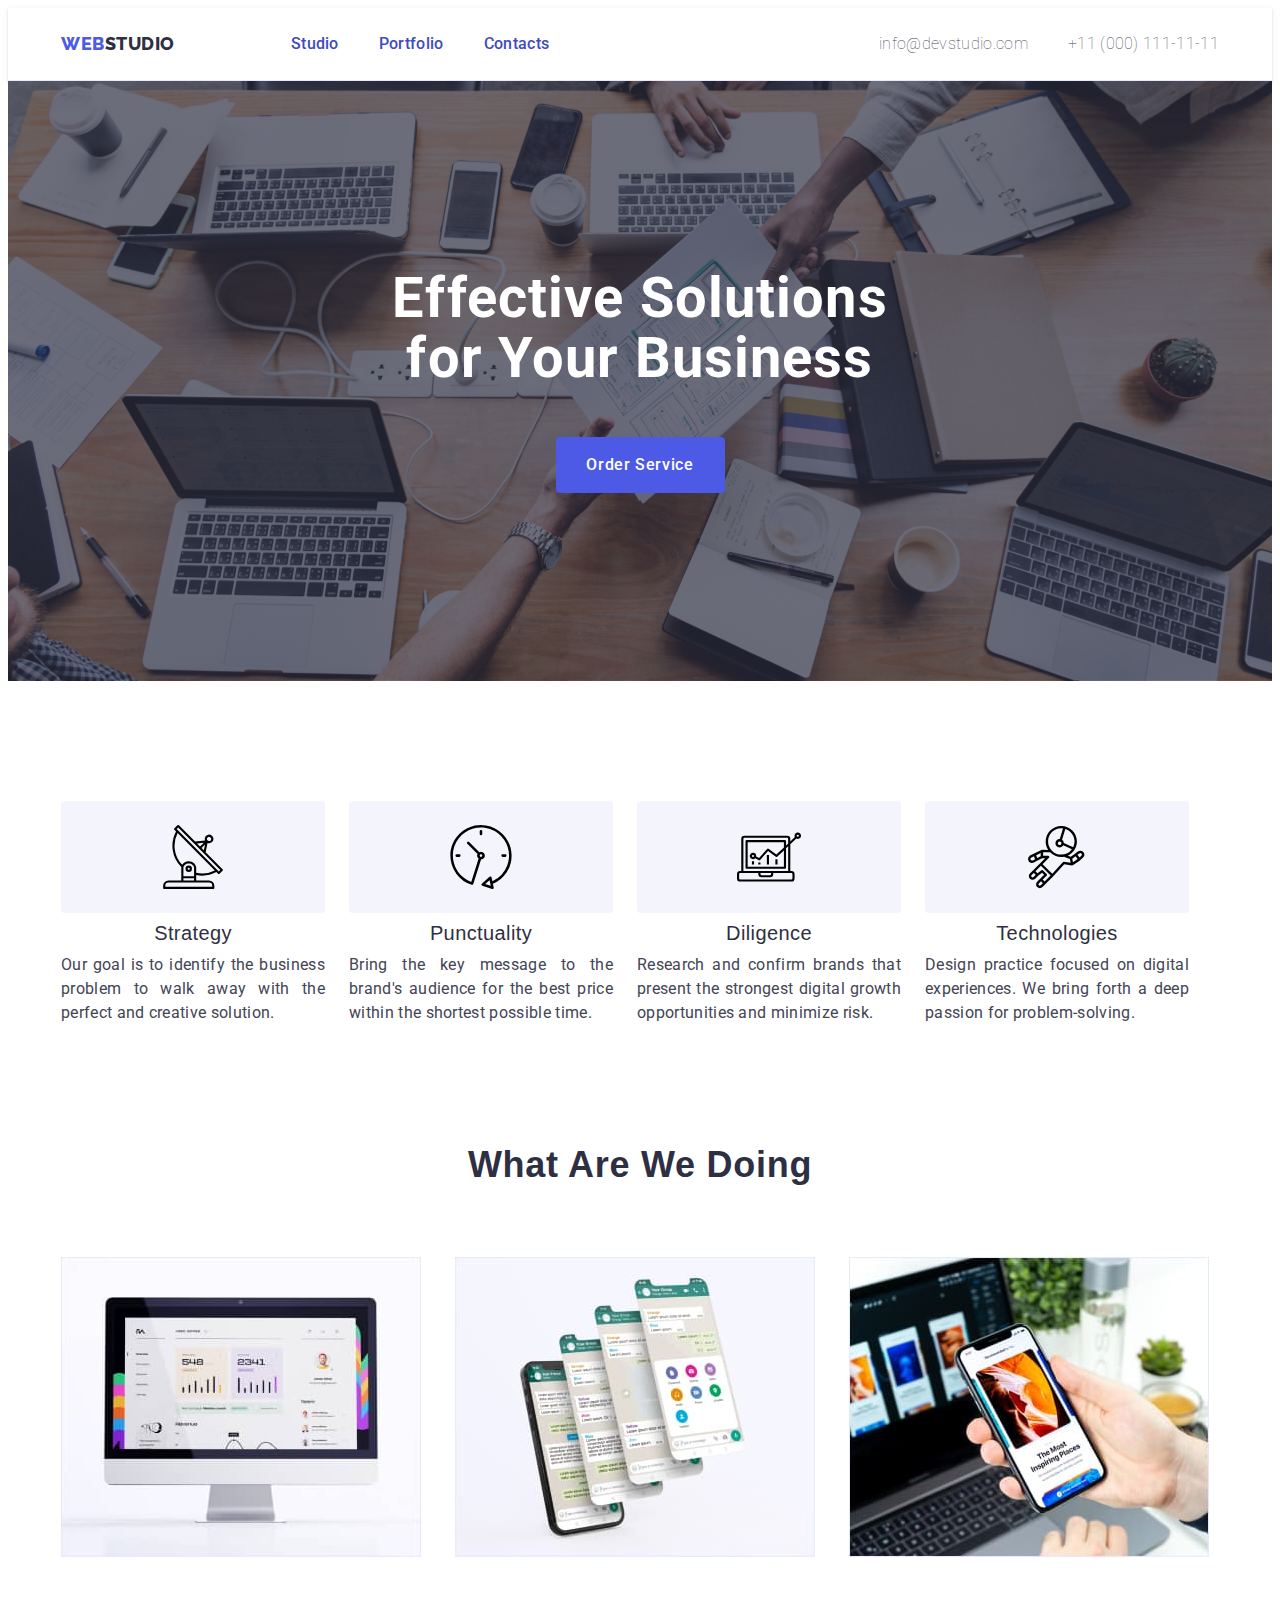
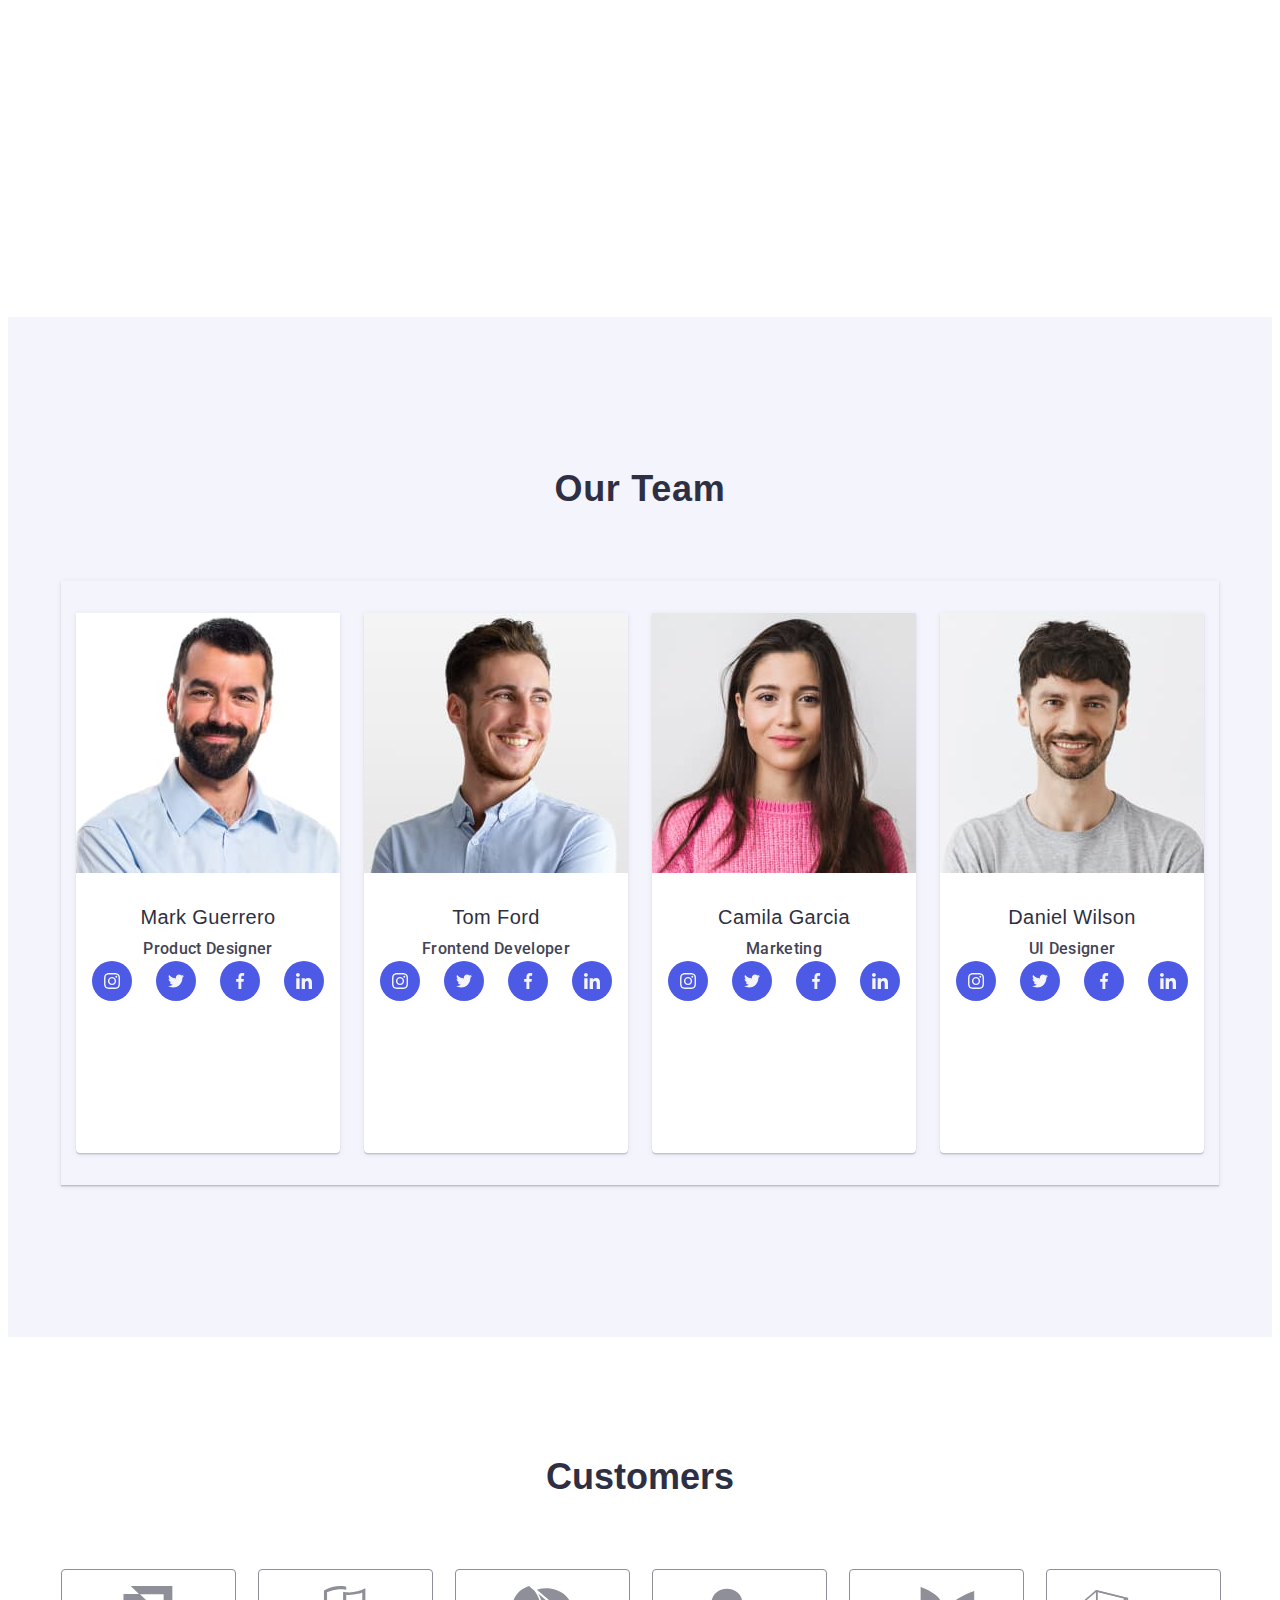
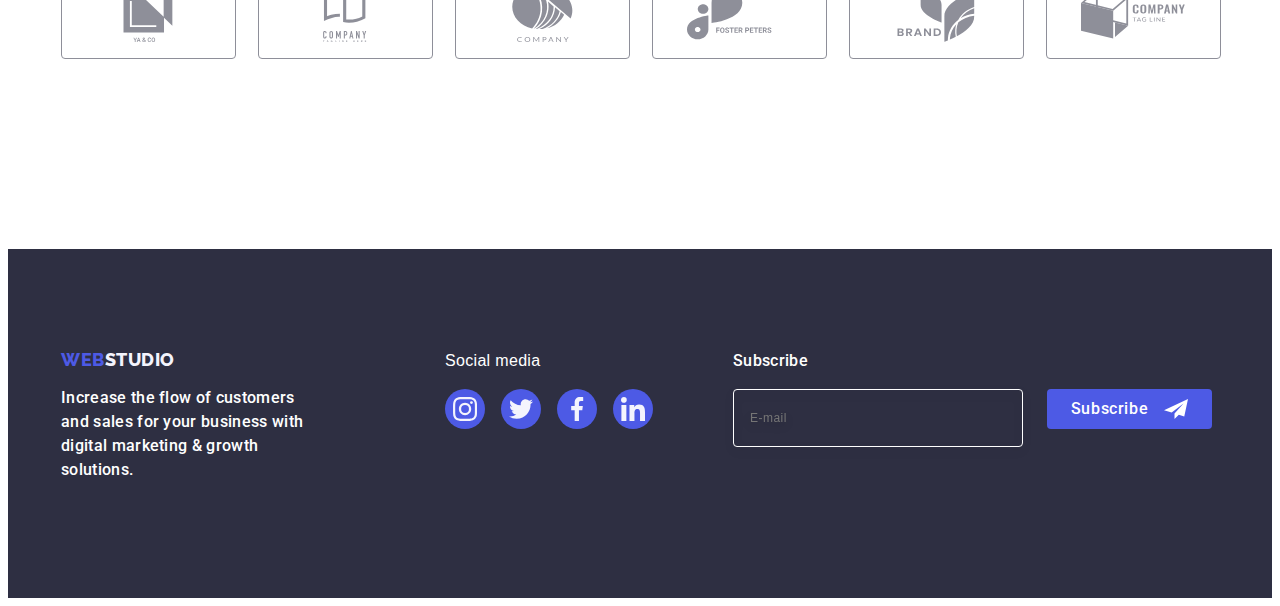
<file: index.html>
<!DOCTYPE html>
<html lang="en">
  <head>
    <meta charset="UTF-8" />
    <meta name="viewport" content="width=device-width, initial-scale=1.0" />
    <meta http-equiv="X-UA-Compatible" content="IE=edge" />
    <meta name="viewport" content="width=device-width, initial-scale=1.0" />
    <title>Web Studio</title>
    <link
      rel="stylesheet"
      href="https://cdnjs.cloudflare.com/ajax/libs/modern-normalize/2.0.0/modern-normalize.min.css"
      integrity="sha512-4xo8blKMVCiXpTaLzQSLSw3KFOVPWhm/TRtuPVc4WG6kUgjH6J03IBuG7JZPkcWMxJ5huwaBpOpnwYElP/m6wg=="
      crossorigin="anonymous"
      referrerpolicy="no-referrer"
    />
    <link rel="stylesheet" href="./css/style.css" />
    <link rel="preconnect" href="https://fonts.googleapis.com" />
    <link rel="preconnect" href="https://fonts.gstatic.com" crossorigin />
    <link rel="preconnect" href="https://fonts.googleapis.com" />
    <link rel="preconnect" href="https://fonts.gstatic.com" crossorigin />
    <link
      href="https://fonts.googleapis.com/css2?family=Raleway:wght@100;800&family=Roboto:wght@100;400;500;700;900&display=swap"
      rel="stylesheet"
    />
  </head>
  <body>
    <!-- ==================HEADER============= -->
    <header class="header">
      <div class="container header-container">
        <nav class="header-nav">
          <a class="header-logo link" href="./index.html"
            >Web<span class="header-black">Studio</span></a
          >
          <ul class="header-menu list">
            <li class="header-menu-item">
              <a class="header-menu-link link" href="./index.html">Studio</a>
            </li>
            <li class="header-menu-item">
              <a class="header-menu-link link" href="./portfolio.html"
                >Portfolio</a
              >
            </li>
            <li class="header-menu-item">
              <a class="header-menu-link link" href="">Contacts</a>
            </li>
          </ul>
        </nav>
        <address class="header-address">
          <ul class="header-ad list">
            <li class="header-ad-item">
              <a class="header-ad-link link" href="mailto:info@devstudio.com"
                >info@devstudio.com</a
              >
            </li>
            <li class="header-ad-item header-ad">
              <a class="header-ad-link link" href="tel:+110001111111"
                >+11 (000) 111-11-11</a
              >
            </li>
          </ul>
        </address>
      </div>
    </header>

    <!-- =============================MAIN======================== -->

    <main>
      <section class="hero hero-size">
        <div class="container">
          <h1 class="hero-name">Effective Solutions for Your Business</h1>
          <button class="hero-btn" type="button" data-modal-open>
            Order Service
          </button>
          <div class="backdrop is-hidden"></div>
        </div>
      </section>

      <section class="section-style">
        <div class="container">
          <h2 class="visually-hidden">its cool</h2>

          <ul class="list text-section">
            <li class="section-text-container">
              <div class="div-uhicon">
                <svg class="uhicons" width="64" height="64">
                  <use href="./images/uhicons.svg#group"></use>
                </svg>
              </div>
              <h3 class="section-h">Strategy</h3>
              <p class="section-p">
                Our goal is to identify the business problem to walk away with
                the perfect and creative solution.
              </p>
            </li>
            <li class="section-text-container">
              <div class="div-uhicon">
                <svg class="uhicons" width="64" height="64">
                  <use href="./images/uhicons.svg#clock"></use>
                </svg>
              </div>
              <h3 class="section-h">Punctuality</h3>
              <p class="section-p">
                Bring the key message to the brand's audience for the best price
                within the shortest possible time.
              </p>
            </li>
            <li class="section-text-container">
              <div class="div-uhicon">
                <svg class="uhicons" width="64" height="64">
                  <use href="./images/uhicons.svg#diagram"></use>
                </svg>
              </div>
              <h3 class="section-h">Diligence</h3>
              <p class="section-p">
                Research and confirm brands that present the strongest digital
                growth opportunities and minimize risk.
              </p>
            </li>
            <li class="section-text-container">
              <div class="div-uhicon">
                <svg class="uhicons" width="64" height="64">
                  <use href="./images/uhicons.svg#kosmo"></use>
                </svg>
              </div>
              <h3 class="section-h">Technologies</h3>
              <p class="section-p">
                Design practice focused on digital experiences. We bring forth a
                deep passion for problem-solving.
              </p>
            </li>
          </ul>
        </div>
      </section>

      <section class="what-are">
        <div class="container">
          <h2 class="section-what">What are we doing</h2>
          <ul class="list image-what">
            <li class="image-what">
              <img src="./images/onet.jpg" alt="monitor" width="360" />
            </li>
            <li class="image-what">
              <img src="./images/twot.jpg" alt="messenges" width="360" />
            </li>
            <li class="image-what">
              <img src="./images/threet.jpg" alt="laptop" width="360" />
            </li>
          </ul>
        </div>
      </section>

      <section class="section-our-back">
        <div class="container div-our">
          <h2 class="section-our">Our Team</h2>
          <ul class="list container-our">
            <li class="list section-our-li">
              <img src="./images/one.jpg" alt="Mark Guerrero" width="264" />
              <div class="name-our">
                <h3 class="section-h">Mark Guerrero</h3>
                <p class="section-p-our">Product Designer</p>
                <ul class="icons link list">
                  <li class="li-icon">
                    <a
                      class="a-icon"
                      href="https://www.instagram.com"
                      target="_blank"
                      ><svg class="svg-icon" width="16" height="16">
                        <use href="./images/icon.svg#instagram"></use>
                      </svg>
                    </a>
                  </li>
                  <li class="li-icon">
                    <a
                      class="a-icon"
                      href="https://www.twitter.com"
                      target="_blank"
                      ><svg class="svg-icon" width="16" height="16">
                        <use href="./images/icon.svg#twitter"></use>
                      </svg>
                    </a>
                  </li>
                  <li class="li-icon">
                    <a
                      class="a-icon"
                      href="https://www.facebook.com"
                      target="_blank"
                      ><svg class="svg-icon" width="16" height="16">
                        <use href="./images/icon.svg#facebook"></use>
                      </svg>
                    </a>
                  </li>
                  <li class="li-icon">
                    <a
                      class="a-icon"
                      href="https://www.linkedin.com"
                      target="_blank"
                      ><svg class="svg-icon" width="16" height="16">
                        <use href="./images/icon.svg#linkedin"></use>
                      </svg>
                    </a>
                  </li>
                </ul>
              </div>
            </li>
            <li class="list section-our-li">
              <img src="./images/two.jpg" alt="Tom Ford" width="264" />
              <div class="name-our">
                <h3 class="section-h">Tom Ford</h3>
                <p class="section-p-our">Frontend Developer</p>
                <ul class="icons link list">
                  <li class="li-icon">
                    <a
                      class="a-icon"
                      href="https://www.instagram.com"
                      target="_blank"
                      ><svg class="svg-icon" width="16" height="16">
                        <use href="./images/icon.svg#instagram"></use>
                      </svg>
                    </a>
                  </li>
                  <li class="li-icon">
                    <a
                      class="a-icon"
                      href="https://www.twitter.com"
                      target="_blank"
                      ><svg class="svg-icon" width="16" height="16">
                        <use href="./images/icon.svg#twitter"></use>
                      </svg>
                    </a>
                  </li>
                  <li class="li-icon">
                    <a
                      class="a-icon"
                      href="https://www.facebook.com"
                      target="_blank"
                      ><svg class="svg-icon" width="16" height="16">
                        <use href="./images/icon.svg#facebook"></use>
                      </svg>
                    </a>
                  </li>
                  <li class="li-icon">
                    <a
                      class="a-icon"
                      href="https://www.linkedin.com"
                      target="_blank"
                      ><svg class="svg-icon" width="16" height="16">
                        <use href="./images/icon.svg#linkedin"></use>
                      </svg>
                    </a>
                  </li>
                </ul>
              </div>
            </li>
            <li class="list section-our-li">
              <img src="./images/three.jpg" alt="Camila Garcia" width="264" />
              <div class="name-our">
                <h3 class="section-h">Camila Garcia</h3>
                <p class="section-p-our">Marketing</p>
                <ul class="icons link list">
                  <li class="li-icon">
                    <a
                      class="a-icon"
                      href="https://www.instagram.com"
                      target="_blank"
                      ><svg class="svg-icon" width="16" height="16">
                        <use href="./images/icon.svg#instagram"></use>
                      </svg>
                    </a>
                  </li>
                  <li class="li-icon">
                    <a
                      class="a-icon"
                      href="https://www.twitter.com"
                      target="_blank"
                      ><svg class="svg-icon" width="16" height="16">
                        <use href="./images/icon.svg#twitter"></use>
                      </svg>
                    </a>
                  </li>
                  <li class="li-icon">
                    <a
                      class="a-icon"
                      href="https://www.facebook.com"
                      target="_blank"
                      ><svg class="svg-icon" width="16" height="16">
                        <use href="./images/icon.svg#facebook"></use>
                      </svg>
                    </a>
                  </li>
                  <li class="li-icon">
                    <a
                      class="a-icon"
                      href="https://www.linkedin.com"
                      target="_blank"
                      ><svg class="svg-icon" width="16" height="16">
                        <use href="./images/icon.svg#linkedin"></use>
                      </svg>
                    </a>
                  </li>
                </ul>
              </div>
            </li>
            <li class="list section-our-li">
              <img src="./images/four.jpg" alt="Daniel Wilson" width="264" />
              <div class="name-our">
                <h3 class="section-h">Daniel Wilson</h3>
                <p class="section-p-our">UI Designer</p>
                <ul class="icons link list">
                  <li class="li-icon">
                    <a
                      class="a-icon"
                      href="https://www.instagram.com"
                      target="_blank"
                      ><svg class="svg-icon" width="16" height="16">
                        <use href="./images/icon.svg#instagram"></use>
                      </svg>
                    </a>
                  </li>
                  <li class="li-icon">
                    <a
                      class="a-icon"
                      href="https://www.twitter.com"
                      target="_blank"
                      ><svg class="svg-icon" width="16" height="16">
                        <use href="./images/icon.svg#twitter"></use>
                      </svg>
                    </a>
                  </li>
                  <li class="li-icon">
                    <a
                      class="a-icon"
                      href="https://www.facebook.com"
                      target="_blank"
                      ><svg class="svg-icon" width="16" height="16">
                        <use href="./images/icon.svg#facebook"></use>
                      </svg>
                    </a>
                  </li>
                  <li class="li-icon">
                    <a
                      class="a-icon"
                      href="https://www.linkedin.com"
                      target="_blank"
                      ><svg class="svg-icon" width="16" height="16">
                        <use href="./images/icon.svg#linkedin"></use>
                      </svg>
                    </a>
                  </li>
                </ul>
              </div>
            </li>
          </ul>
        </div>
      </section>

      <section class="section-customers">
        <div class="container">
          <h2 class="h-customers">Customers</h2>
          <ul class="ul-customers list link">
            <li class="li-customers">
              <a class="a-customers" href="" target="_blank"
                ><svg class="svg-customers" width="104" height="56">
                  <use href="./images/cus-icons.svg#object-one"></use></svg
              ></a>
            </li>
            <li class="li-customers">
              <a class="a-customers" href="" target="_blank"
                ><svg class="svg-customers" width="104" height="56">
                  <use href="./images/cus-icons.svg#object-two"></use></svg
              ></a>
            </li>
            <li class="li-customers">
              <a class="a-customers" href="" target="_blank"
                ><svg class="svg-customers" width="104" height="56">
                  <use href="./images/cus-icons.svg#object-three"></use></svg
              ></a>
            </li>
            <li class="li-customers">
              <a class="a-customers" href="" target="_blank"
                ><svg class="svg-customers" width="104" height="56">
                  <use href="./images/cus-icons.svg#object-four"></use></svg
              ></a>
            </li>
            <li class="li-customers">
              <a class="a-customers" href="" target="_blank"
                ><svg class="svg-customers" width="104" height="56">
                  <use href="./images/cus-icons.svg#object-five"></use></svg
              ></a>
            </li>
            <li class="li-customers">
              <a class="a-customers" href="" target="_blank"
                ><svg class="svg-customers" width="104" height="56">
                  <use href="./images/cus-icons.svg#object-six"></use></svg
              ></a>
            </li>
          </ul>
        </div>
      </section>
    </main>

    <!-- ============================FOOTER================ -->

    <footer class="footer">
      <div class="container div-all-footer">
        <div class="div-footer">
          <a class="footer-logo link" href="./index.html"
            >Web<span class="footer-white">Studio</span></a
          >
          <p class="footer-p">
            Increase the flow of customers and sales for your business with
            digital marketing & growth solutions.
          </p>
        </div>
        <div class="soc-div-footer">
          <p class="p-soc-footer">Social media</p>
          <ul class="ul-icon link list">
            <li class="li-icon-footer">
              <a
                class="a-icon-footer"
                href="https://www.instagram.com"
                target="_blank"
                ><svg class="svg-icon" width="24" height="24">
                  <use href="./images/icon.svg#instagram"></use>
                </svg>
              </a>
            </li>
            <li class="li-icon-footer">
              <a
                class="a-icon-footer"
                href="https://www.twitter.com"
                target="_blank"
                ><svg class="svg-icon" width="24" height="24">
                  <use href="./images/icon.svg#twitter"></use>
                </svg>
              </a>
            </li>
            <li class="li-icon-footer">
              <a
                class="a-icon-footer"
                href="https://www.facebook.com"
                target="_blank"
                ><svg class="svg-icon" width="24" height="24">
                  <use href="./images/icon.svg#facebook"></use>
                </svg>
              </a>
            </li>
            <li class="li-icon-footer">
              <a
                class="a-icon-footer"
                href="https://www.linkedin.com"
                target="_blank"
                ><svg class="svg-icon" width="24" height="24">
                  <use href="./images/icon.svg#linkedin"></use>
                </svg>
              </a>
            </li>
          </ul>
        </div>
        <div class="footer-div-subscribe">
          <p class="footer-p">Subscribe</p>
          <form class="footer-form">
            <label class="footer-label" for="user-subscribe">
              <input
                class="fotter-input"
                type="email"
                name="user-subscribe"
                id="user-subscribe"
                placeholder="E-mail"
            /></label>
            <button class="footer-submit" type="submit">
              Subscribe<svg class="footer-svg" width="24" height="24">
                <use href="./images/modal-icons.svg#frame"></use>
              </svg>
            </button>
          </form>
        </div>
      </div>
    </footer>
    <div class="modal-div is-hidden" data-modal>
      <div class="modal">
        <button class="modal-btn" type="button" data-modal-close>
          <svg class="svg-modal" width="8" height="8">
            <use href="./images/krest.svg#krest"></use>
          </svg>
        </button>
        <p class="p-title">Leave your contacts and we will call you back</p>
        <form class="modal-form">
          <div class="modal-field">
            <label for="user-name" class="modal-label">Name</label>
            <div class="input-wrap">
              <input
                type="text"
                id="user-name"
                name="user-name"
                class="modal-input"
                required
              />
              <svg class="modal-p" width="18" height="24">
                <use href="./images/person.svg#icon-person"></use>
              </svg>
            </div>
          </div>
          <div class="modal-field">
            <label for="user-tel" class="modal-label">Phone</label>
            <div class="input-wrap">
              <input
                type="tel"
                id="user-tel"
                name="user-tel"
                class="modal-input"
                required
              />
              <svg class="modal-p" width="18" height="24">
                <use href="./images/modal-icons.svg#phone"></use>
              </svg>
            </div>
          </div>
          <div class="modal-field">
            <label for="user-email" class="modal-label">Email</label>
            <div class="input-wrap">
              <input
                type="email"
                id="user-email"
                name="user-email"
                class="modal-input"
                required
              />
              <svg class="modal-p" width="18" height="24">
                <use href="./images/modal-icons.svg#email"></use>
              </svg>
            </div>
          </div>
          <div class="modal-field-text">
            <label class="modal-label" for="user-comment">Comment</label>
            <textarea
              class="modal-text"
              name="user-comment"
              id="user-comment"
              placeholder="Text input"
            ></textarea>
          </div>
          <div class="modal-field modal-checkbox-field">
            <input
              type="checkbox"
              name="user-privacy"
              id="user-privacy"
              class="input-checkbox visually-hidden"
              value="true"
            />
            <label for="user-privacy" class="check-text">
              <span class="modal-span"
                ><svg class="check-icon" width="10" height="8">
                  <use href="./images/x.svg#v"></use></svg></span
              >I accept the terms and conditions of the
              <a class="a-policy" href="">Privacy Policy</a></label
            >
          </div>
          <button class="modal-submit" type="submit">Send</button>
        </form>
      </div>
    </div>
    <script src="./js/modal.js"></script>
  </body>
</html>
</file>
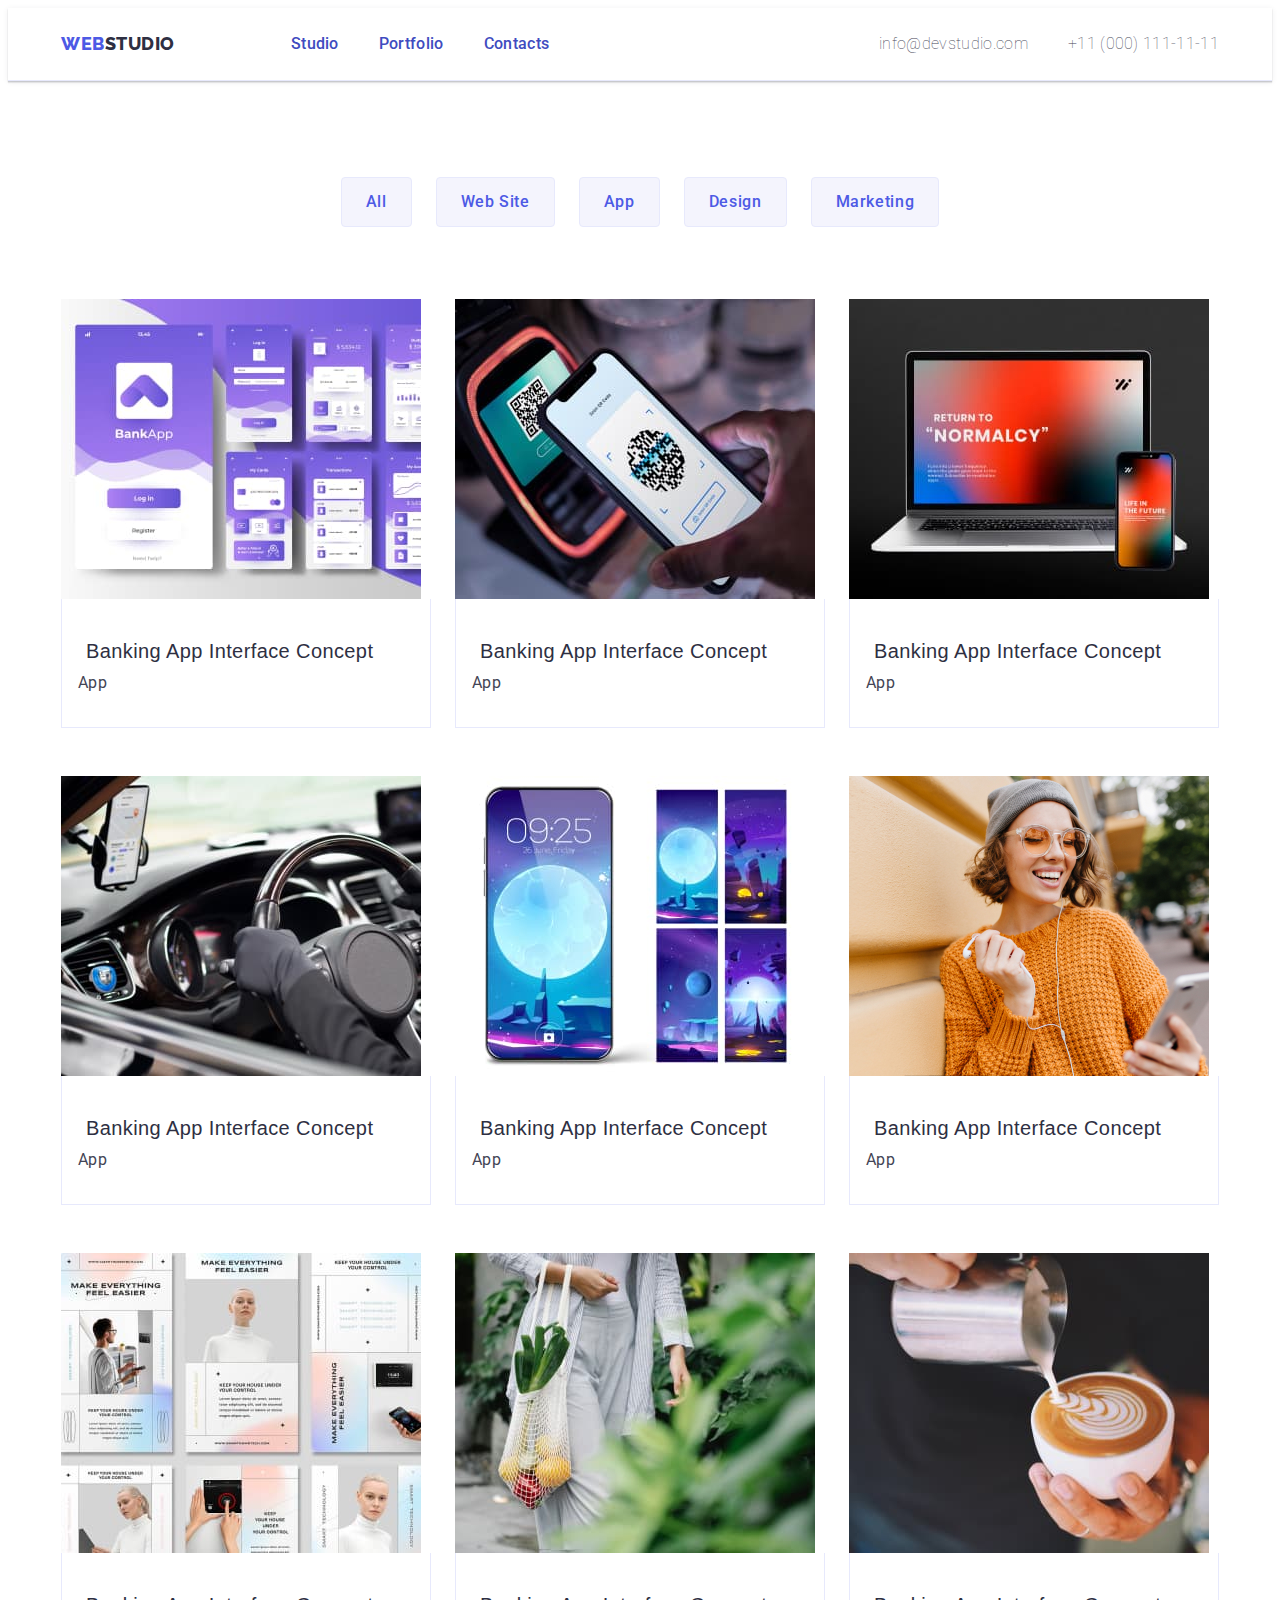
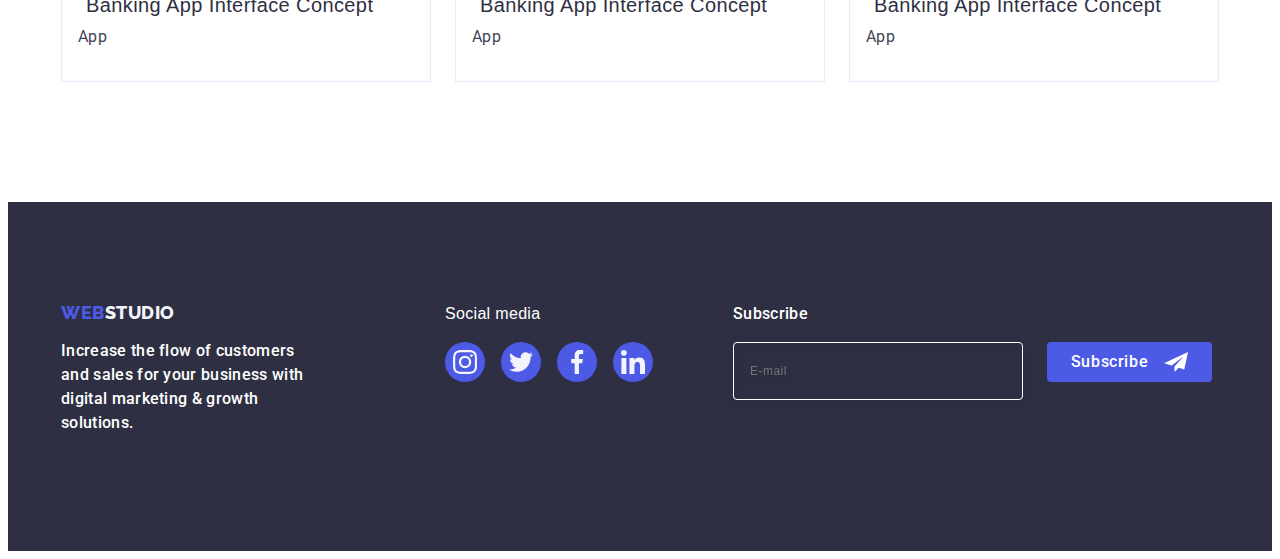
<file: portfolio.html>
<!DOCTYPE html>
<html lang="en">
  <head>
    <meta charset="UTF-8" />
    <meta name="viewport" content="width=device-width, initial-scale=1.0" />
    <meta http-equiv="X-UA-Compatible" content="IE=edge" />
    <meta name="viewport" content="width=device-width, initial-scale=1.0" />
    <title>Portfolio</title>
    <link
      rel="stylesheet"
      href="https://cdnjs.cloudflare.com/ajax/libs/modern-normalize/2.0.0/modern-normalize.min.css"
      integrity="sha512-4xo8blKMVCiXpTaLzQSLSw3KFOVPWhm/TRtuPVc4WG6kUgjH6J03IBuG7JZPkcWMxJ5huwaBpOpnwYElP/m6wg=="
      crossorigin="anonymous"
      referrerpolicy="no-referrer"
    />
    <link rel="stylesheet" href="./css/style.css" />
    <link rel="preconnect" href="https://fonts.googleapis.com" />
    <link rel="preconnect" href="https://fonts.gstatic.com" crossorigin />
    <link rel="preconnect" href="https://fonts.googleapis.com" />
    <link rel="preconnect" href="https://fonts.gstatic.com" crossorigin />
    <link
      href="https://fonts.googleapis.com/css2?family=Raleway:wght@100;800&family=Roboto:wght@100;400;500;700;900&display=swap"
      rel="stylesheet"
    />
  </head>
  <body>
    <header class="header link">
      <div class="container header-container">
        <nav class="header-nav list">
          <a class="header-logo link" href="./index.html"
            >Web<span class="header-black">Studio</span></a
          >

          <ul class="header-menu list">
            <li class="header-menu-item">
              <a class="header-menu-link link" href="./index.html">Studio</a>
            </li>
            <li class="header-menu-item">
              <a class="header-menu-link link" href="./portfolio.html"
                >Portfolio</a
              >
            </li>
            <li class="header-menu-item">
              <a class="header-menu-link link" href="">Contacts</a>
            </li>
          </ul>
        </nav>
        <address class="header-address">
          <ul class="header-ad list">
            <li class="header-ad-item">
              <a class="header-ad-link link" href="mailto:info@devstudio.com"
                >info@devstudio.com</a
              >
            </li>
            <li class="header-ad-item">
              <a class="header-ad-link link" href="tel:+110001111111"
                >+11 (000) 111-11-11</a
              >
            </li>
          </ul>
        </address>
      </div>
    </header>

    <main>
      <section class="portfolio-section">
        <div class="container">
          <h1 class="visually-hidden">its cool</h1>
          <ul class="list link port-btn">
            <li>
              <button class="f-btn" type="button">All</button>
            </li>
            <li>
              <button class="f-btn" type="button">Web Site</button>
            </li>
            <li>
              <button class="f-btn" type="button">App</button>
            </li>
            <li>
              <button class="f-btn" type="button">Design</button>
            </li>
            <li>
              <button class="f-btn" type="button">Marketing</button>
            </li>
          </ul>

          <ul class="list link section-images">
            <li class="li-image">
              <a class="link a-lift" href="">
                <div class="lift-images">
                  <img
                    class="lift-img"
                    src="./images/bankapp.jpg"
                    alt="bank app"
                    width="360"
                    height="300"
                  />
                  <p class="p-lift">
                    14 Stylish and User-Friendly App Design Concepts · Task
                    Manager App · Calorie Tracker App · Exotic Fruit Ecommerce
                    App · Cloud Storage App
                  </p>
                </div>
                <div class="container-image">
                  <h2 class="main-name">Banking App Interface Concept</h2>
                  <p class="main">App</p>
                </div>
              </a>
            </li>
            <li class="li-image">
              <a class="link a-lift" href="">
                <div class="lift-images">
                  <img
                    class="lift-img"
                    src="./images/cashless.jpg"
                    alt="bank app"
                    width="360"
                    height="300"
                  />
                  <p class="p-lift">
                    14 Stylish and User-Friendly App Design Concepts · Task
                    Manager App · Calorie Tracker App · Exotic Fruit Ecommerce
                    App · Cloud Storage App
                  </p>
                </div>
                <div class="container-image">
                  <h2 class="main-name">Banking App Interface Concept</h2>
                  <p class="main">App</p>
                </div>
              </a>
            </li>
            <li class="li-image">
              <a class="link a-lift" href="">
                <div class="lift-images">
                  <img
                    class="lift-img"
                    src="./images/meditation.jpg"
                    alt="bank app"
                    width="360"
                    height="300"
                  />
                  <p class="p-lift">
                    14 Stylish and User-Friendly App Design Concepts · Task
                    Manager App · Calorie Tracker App · Exotic Fruit Ecommerce
                    App · Cloud Storage App
                  </p>
                </div>
                <div class="container-image">
                  <h2 class="main-name">Banking App Interface Concept</h2>
                  <p class="main">App</p>
                </div>
              </a>
            </li>
            <li class="li-image">
              <a class="link a-lift" href="">
                <div class="lift-images">
                  <img
                    class="lift-img"
                    src="./images/taxi.jpg"
                    alt="bank app"
                    width="360"
                    height="300"
                  />
                  <p class="p-lift">
                    14 Stylish and User-Friendly App Design Concepts · Task
                    Manager App · Calorie Tracker App · Exotic Fruit Ecommerce
                    App · Cloud Storage App
                  </p>
                </div>
                <div class="container-image">
                  <h2 class="main-name">Banking App Interface Concept</h2>
                  <p class="main">App</p>
                </div>
              </a>
            </li>
            <li class="li-image">
              <a class="link a-lift" href="">
                <div class="lift-images">
                  <img
                    class="lift-img"
                    src="./images/screen.jpg"
                    alt="bank app"
                    width="360"
                    height="300"
                  />
                  <p class="p-lift">
                    14 Stylish and User-Friendly App Design Concepts · Task
                    Manager App · Calorie Tracker App · Exotic Fruit Ecommerce
                    App · Cloud Storage App
                  </p>
                </div>
                <div class="container-image">
                  <h2 class="main-name">Banking App Interface Concept</h2>
                  <p class="main">App</p>
                </div>
              </a>
            </li>
            <li class="li-image">
              <a class="link a-lift" href="">
                <div class="lift-images">
                  <img
                    class="lift-img"
                    src="./images/online.jpg"
                    alt="bank app"
                    width="360"
                    height="300"
                  />
                  <p class="p-lift">
                    14 Stylish and User-Friendly App Design Concepts · Task
                    Manager App · Calorie Tracker App · Exotic Fruit Ecommerce
                    App · Cloud Storage App
                  </p>
                </div>
                <div class="container-image">
                  <h2 class="main-name">Banking App Interface Concept</h2>
                  <p class="main">App</p>
                </div>
              </a>
            </li>
            <li class="li-image">
              <a class="link a-lift" href="">
                <div class="lift-images">
                  <img
                    class="lift-img"
                    src="./images/instagram.jpg"
                    alt="bank app"
                    width="360"
                    height="300"
                  />
                  <p class="p-lift">
                    14 Stylish and User-Friendly App Design Concepts · Task
                    Manager App · Calorie Tracker App · Exotic Fruit Ecommerce
                    App · Cloud Storage App
                  </p>
                </div>
                <div class="container-image">
                  <h2 class="main-name">Banking App Interface Concept</h2>
                  <p class="main">App</p>
                </div>
              </a>
            </li>
            <li class="li-image">
              <a class="link a-lift" href="">
                <div class="lift-images">
                  <img
                    class="lift-img"
                    src="./images/organic.jpg"
                    alt="bank app"
                    width="360"
                    height="300"
                  />
                  <p class="p-lift">
                    14 Stylish and User-Friendly App Design Concepts · Task
                    Manager App · Calorie Tracker App · Exotic Fruit Ecommerce
                    App · Cloud Storage App
                  </p>
                </div>
                <div class="container-image">
                  <h2 class="main-name">Banking App Interface Concept</h2>
                  <p class="main">App</p>
                </div>
              </a>
            </li>
            <li class="li-image">
              <a class="link a-lift" href="">
                <div class="lift-images">
                  <img
                    class="lift-img"
                    src="./images/fresh.jpg"
                    alt="bank app"
                    width="360"
                    height="300"
                  />
                  <p class="p-lift">
                    14 Stylish and User-Friendly App Design Concepts · Task
                    Manager App · Calorie Tracker App · Exotic Fruit Ecommerce
                    App · Cloud Storage App
                  </p>
                </div>
                <div class="container-image">
                  <h2 class="main-name">Banking App Interface Concept</h2>
                  <p class="main">App</p>
                </div>
              </a>
            </li>
          </ul>
        </div>
      </section>
      <!-- <section>
        <form>
  <label>
    First name
    <input type="text" name="firstName" autofocus />
  </label>
  <label>
    Last name
    <input type="text" name="lastName" />
  </label>
  <button type="submit">Submit</button>
</form>
      </section> -->
    </main>

    <footer class="footer">
      <div class="container div-all-footer">
        <div class="div-footer">
          <a class="footer-logo link" href="./index.html"
            >Web<span class="footer-white">Studio</span></a
          >
          <p class="footer-p">
            Increase the flow of customers and sales for your business with
            digital marketing & growth solutions.
          </p>
        </div>
        <div class="soc-div-footer">
          <p class="p-soc-footer">Social media</p>
          <ul class="ul-icon link list">
            <li class="li-icon-footer">
              <a
                class="a-icon-footer"
                href="https://www.instagram.com"
                target="_blank"
                ><svg class="svg-icon" width="24" height="24">
                  <use href="./images/icon.svg#instagram"></use>
                </svg>
              </a>
            </li>
            <li class="li-icon-footer">
              <a
                class="a-icon-footer"
                href="https://www.twitter.com"
                target="_blank"
                ><svg class="svg-icon" width="24" height="24">
                  <use href="./images/icon.svg#twitter"></use>
                </svg>
              </a>
            </li>
            <li class="li-icon-footer">
              <a
                class="a-icon-footer"
                href="https://www.facebook.com"
                target="_blank"
                ><svg class="svg-icon" width="24" height="24">
                  <use href="./images/icon.svg#facebook"></use>
                </svg>
              </a>
            </li>
            <li class="li-icon-footer">
              <a
                class="a-icon-footer"
                href="https://www.linkedin.com"
                target="_blank"
                ><svg class="svg-icon" width="24" height="24">
                  <use href="./images/icon.svg#linkedin"></use>
                </svg>
              </a>
            </li>
          </ul>
        </div>
        <div class="footer-div-subscribe">
          <p class="footer-p">Subscribe</p>
          <form class="footer-form">
            <label class="footer-label" for="user-subscribe">
            <input class="fotter-input" type="email" name="user-subscribe" id="user-subscribe" placeholder="E-mail"></label>
            <button class="footer-submit" type="submit">Subscribe<svg class="footer-svg" width="24" height="24">
              <use href="./images/modal-icons.svg#frame"></use>
            </svg></button>
          </form>
  
        </div>
      </div> 
    </footer>
  </body>
</html>
</file>
<file: css/style.css>
:root {
    --main--color:#2e2f42;
    --text--color:#434455;
    --white--color:#f4f4fd;
    --back--color:#404BBF;
    --light--color:#ffffff;
    --blue--color:#4D5AE5;
    --btn--color:#e7e9fc;
    --icon--color:#31d0aa;
    --modal--color:#FCFCFC;
    --custom--color:#8e8f99;
}

img {
    display: block;
}


img {
    overflow-clip-margin: content-box;
    overflow: clip;
}

body {
    font-family: 'Roboto',
    sans-serif;
    color: var(--text--color);
    background-color: var(--light--color);
}

p, h1, h2, h3, h4, h5, h6 {
margin-top: 0;
margin-bottom: 0;
}

a {
    text-decoration: none;
}



/* =====components====== */
.link {
    text-decoration: none;
}


.list {
    list-style: none;
    margin-top: 0;
    margin-bottom: 0;
    padding-left: 0;
}


.container {
    max-width: 1158px;
    padding-left: 156px;
    padding-right: 156px;
    /* outline: 2px solid red; */
    margin: 0 auto;
    /* border-bottom: 1px solid #e7e9fc; */
    padding: 0 15px 0 15px;
}


.header-container {
    display: flex;
    align-items: center;
    justify-content: space-between;
}

/* =========HEADER======= */

.header {
    border-bottom: 1px solid #e7e9fc;
    line-height: 1.17; 
    color: var(--main--color);
    box-shadow: 0px 2px 1px rgba(46, 47, 66, 0.08), 
    0px 1px 1px rgba(46, 47, 66, 0.16), 
    0px 1px 6px rgba(46, 47, 66, 0.08);
}
.header-logo {
    margin-right: 76px;
    display: flex;
    align-items: center;
    line-height: 1.17;
    font-family: "Raleway", sans-serif;
    font-weight: 800;
    font-size: 18px;
    line-height: 1.17;
    letter-spacing: 0.03em;
    color: var(--blue--color);
    text-transform: uppercase;
}


.header-nav {
    display: flex;
    align-items: center;
    gap: 40px;
}


.header-menu {
  display: flex;
  gap: 40px;
  
  color: var(--back--color);
}


.header-black {
    color: var(--main--color);
}

.header-address {
    font-style: normal;
    color: var(--text--color);
    
}

.header-menu-item {
    font-family: "Roboto";
    font-weight: 500;
    font-size: 16px;
    line-height: 1.5em; 
    letter-spacing: 0.02em;
    position: relative;
    color: var(--back--color);
    transition: color 250ms cubic-bezier(0.4, 0, 0.2, 1);
}

.header-ad-link {
    display: flex;
    font-family: "Roboto";
    font-weight: 100;
    font-size: 16px;
    line-height: 1.5em;
    letter-spacing: 0.02em;
    color: var(--text--color);
    padding: 24px 0;
    display: block;
    transition: color 250ms cubic-bezier(0.4, 0, 0.2, 1);
}

.header-menu-link:hover {
    color: var(--back--color);
}
.header-menu-link:focus {
    color: var(--back--color);
}
.header-menu-link {
    padding-top: 24px;
    padding-bottom: 24px;
    display: block;
    transition: color 250ms cubic-bezier(0.4, 0, 0.2, 1);
    position: relative;
    color: var(--back--color);
}


.header-ad-link:hover, .header-ad-link:focus {
    color: var(--back--color);
}

.header-ad {
display: flex;
gap: 40px;
}



/* ==========HERO========== */

.hero-btn:hover {
    background-color: var(--back--color);
}

.hero-btn:focus {
    background-color: var(--back--color);
}

.hero-btn {
    cursor: pointer;
    font-family: "Roboto", sans-serif;
    font-weight: 500;
    font-size: 16px;
    line-height: 1.5;
    letter-spacing: 0.04em;
    color: var(--light--color);
    background-color: var(--blue--color);
    display: block;
    align-items: center;
    min-width: 169px;
    height: 56px;
    border: none;
    border-radius: 4px;
    margin-left: auto;
    margin-right: auto;
    display: block;
    min-width: 169px;
    height: 56px;
    border: none;
    border-radius: 4px;
    margin-top: 48px;
    transition: background-color 250ms cubic-bezier(0.4, 0, 0.2, 1);
}


.hero {
    margin: auto;
    max-width: 1440px;
    background-image: linear-gradient(rgba(46, 47, 66, 0.7), rgba(46, 47, 66, 0.7)), 
    url(../images/herobg.jpg);
    background-size: cover;
    background-repeat: no-repeat;
    background-position: center;
    
    display: flex;
    font-family: "Roboto";
    font-weight: 500;
    font-size: 20px;
    line-height: 1.20em;
    letter-spacing: 0.02em;
    color: var(--text--color);
    background-color: var(--main--color);
    padding: 188px 0 188px; 
}



.hero-name {
    display: flex;
    text-align: center;
    line-height: 1.07;
    font-size: 56px;
    letter-spacing: 0.02em;
    color: var(--light--color);
    max-width: 496px;
}

/* ==========Button=============== */
.f-btn {
    padding: 12px 24px 12px;
    border-radius: 4px;
    cursor: pointer;
    font-family: "Roboto", sans-serif;
    font-weight: 500;
    font-size: 16px;
    line-height: 1.5;
    text-align: center;
    letter-spacing: 0.04em;
    color: var(--blue--color);
    background-color: var(--white--color);
    border: 1px solid var(--btn--color);
}

.f-btn:hover, .f-btn:focus {
    color: var(--light--color);
    background-color: var(--back--color);
    border: 1px solid transparent;
}

.btn {
    background-color:var(--white--color);
    color: var(--back--color);
}


/* =================MAIN============= */
.main-name {
    margin: 8px;
    font-weight: 500;
    font-size: 20px;
    line-height: 1.2; 
    letter-spacing: 0.02em;
    color: var(--main--color)
}

.main {
    color: var(--text--color);
    font-family: "Roboto";
    font-weight: 400;
    font-size: 16px;
    line-height: 1.5;
    letter-spacing: 0.02em;
}


/* ==========Section Text================= */

.section-text-container {
    width: calc((100% - 3 * 24px) / 4);
}


.text-section {
    display: flex;
    gap: 24px;
}

.section-text-container:last-child {
    margin-left: 0;
}


.section-p {
    text-align: justify; 
    font-family: "Roboto";
    line-height: 1.5;
    font-size: 16px;
    line-height: 1.5;
    letter-spacing: 0.02em;
    color: var(--text--color);
  
}

.section-p-our {
    text-align: center; 
    font-family: "Roboto";
    line-height: 1.5;
    font-size: 16px;
    line-height: 1.5;
    letter-spacing: 0.02em;
    color: var(--text--color);
}


.section-h {
    text-align: center; 
    margin-bottom: 8px;
    font-weight: 500;
    font-size: 20px;
    line-height: 1.2;
    letter-spacing: 0.02em;
    color: var(--main--color);
   
}



.section-style {
    padding: 120px 0 120px;
}

.div-uhicon {
    display: flex;
    align-items: center;
    justify-content: center;
    height: 112px;
    background-color: var(--white--color);
    border-radius: 4px;
    margin-bottom: 8px;
    width: 264px;
    height: 112px;
}


/* ===========MODAL=========== */
.visually-hidden {
    position: absolute;
    width: 1px;
    height: 1px;
    margin: -1px;
    border: 0;
    padding: 0;
    
    white-space: nowrap;
    clip-path: inset(100%);
    clip: rect(0 0 0 0);
    overflow: hidden;
  }



.modal-div {
    position: fixed;
    top: 0;
    left: 0;
    width: 100%;
    height: 100%;
    background-color: rgba(46, 47, 66, 0.4);
    transition: opacity 250ms cubic-bezier(0.4, 0, 0.2, 1), visibility 250ms cubic-bezier(0.4, 0, 0.2, 1);
    
}

.is-hidden {
    opacity: 0;
    visibility: hidden;
    pointer-events: none;
}

.modal {
    padding: 72px 24px 24px 24px;
    position: absolute;
    top: 50%;
    left: 50%;
    transform: translate(-50%, -50%) scale(1);
    width: 408px;
    min-height: 584px;
    background-color: var(--modal--color);
    box-shadow: 0px 1px 1px rgba(0, 0, 0, 0.14), 0px 1px 3px rgba(0, 0, 0, 0.12), 0px 2px 1px rgba(0, 0, 0, 0.2);
    border-radius: 4px;
    transition: transform 250ms cubic-bezier(0.4, 0, 0.2, 1);
}

.modal-btn {
    position: absolute;
    top: 24px;right: 24px;
    width: 24px;
    height: 24px;
    border-radius: 50%;
    /* display: flex; */
    align-items: center;
    justify-content: center;
    border-color: var(--btn--color);
    border: 1px solid rgba(0, 0, 0, 0.1);
    padding: 0;
    cursor: pointer;
    transition: background-color 250ms cubic-bezier(0.4, 0, 0.2, 1), border 250ms cubic-bezier(0.4, 0, 0.2, 1);
    background-color: var(--btn--color);
}


.modal-btn:hover, .modal-btn:focus {
    background-color: var(--back--color);
    border: none;
}

.svg-modal {
    transition: fill 250ms cubic-bezier(0.4, 0, 0.2, 1);

}


.modal-btn:hover > .svg-modal,
.modal-btn:focus > .svg-modal {
fill: var(--light--color);
}

.p-title {
    text-align: center;
    max-width: 360px;
    font-size: 16px;
    font-family: Roboto;
    font-style: normal;
    font-weight: 500;
    line-height: 24px;
    letter-spacing: 0.32px; 
    color: var(--main--color);
    margin-bottom: 16px;
}


.modal-field {
    margin-bottom: 8px;
}

.modal-input {
    display: block;
    width: 100%;
    height: 40px;
    border-radius: 4px;
    border: 1px solid var(--blue--color);
    border-radius: 4px;
    background-color: transparent;
    padding-left: 38px;
    border: 1px solid rgba(46, 47, 66, 0.4); 
    outline: transparent; 
    transition: border-color 250ms cubic-bezier(0.4, 0, 0.2, 1);
}



.modal-label {
    display: block;
    font-size: 12px;
    font-family: Roboto;
    font-style: normal;
    font-weight: 400;
    line-height: 1.17;
    letter-spacing: 0.48px;
    color: var(--custom--color);
    margin-bottom: 4px;
}

.modal-p {
    fill: var(--main--color);
    position: absolute;
    left: 16px;
    top: 50%;
    transform: translateY(-50%);
    transition: fill 250ms cubic-bezier(0.4, 0, 0.2, 1);
}



.input-wrap {
    position: relative;
}

.modal-text {
    border-radius: 4px;
    border: 1px solid var(--blue--color);
    resize: none;
    height: 120px;
    width: 100%;
    padding-left: 16px;
    font-size: 12px;
    line-height: 1.17; 
    letter-spacing: 0.04em;
    color: rgba(46, 47, 66, 0.4);
    background-color: transparent;
    padding: 8px 16px;
    outline: transparent;
    transition: border-color 250ms cubic-bezier(0.4, 0, 0.2, 1);
    border: 1px solid rgba(46, 47, 66, 0.4);
}


.modal-text:focus {
    border-color: var(--blue--color);
}

.input-checkbox {
    display: inline-block;
    height: 40px;
    border: 1px solid rgba(46, 47, 66, 0.4); 
    outline: transparent; 
}

.check-text {
    display: inline-block;
    align-items: center;
    color: #8E8F99;
    font-size: 12px;
    font-family: Roboto;
    font-style: normal;
    font-weight: 400;
    line-height: 1.17;
    letter-spacing: 0.48px;
    columns: var(--custom--color);
    left: 24px;
}

.a-policy {
    color: var(--blue--color);
    font-size: 12px;
    font-family: Roboto;
    font-style: normal;
    font-weight: 400;
    line-height: 1.17;
    letter-spacing: 0.48px;
    text-decoration: underline;
}



.check-text span{
    left: 16px;
    width: 16px;
    height: 16px;
    border-radius: 2px;
    border: 1px solid var(--main--color, rgba(46, 47, 66, 0.40));
    left: 16px;
    display: inline-flex;
    align-items: center;
    justify-content: center;
    fill: transparent;
    border: 1px solid rgba(46, 47, 66, 0.4); 
}


.input-checkbox:checked + .check-text span {
    background-color: var(--back--color);
    border: none;
    fill: var(--white--color);
}



.modal-input:focus {
    border-color: var(--blue--color);
}

.modal-input:focus-within + .modal-p {
    fill: var(--blue--color);
}


.modal-submit {
    min-width: 169px;
    display: block;
    border-radius: 4px;
    background: var(--blue--color);
    box-shadow: 0px 4px 4px 0px rgba(0, 0, 0, 0.15); 
    width: 169px;
    height: 56px;
    color: var(--light--color);
    text-align: center;
    font-size: 16px;
    font-family: "Roboto", sans-serif;
    font-style: normal;
    font-weight: 500;
    line-height: 1.5;
    letter-spacing: 0.64px; 
    padding: 16px 32px;
    margin-left: auto;
    margin-right: auto;
    cursor: pointer;
    border: none;
    transition: background-color 250ms cubic-bezier(0.4, 0, 0.2, 1);
}



.modal-checkbox-field {
    margin-bottom: 24px
}

.modal-field-text {
    margin-bottom: 16px;
}


.modal-span {
    margin-right: 8px;
    display: inline-flex;
    transition: background-color 250ms cubic-bezier(0.4, 0, 0.2, 1), border 250ms cubic-bezier(0.4, 0, 0.2, 1), fill 250ms cubic-bezier(0.4, 0, 0.2, 1);
    border: 1px solid rgba(46, 47, 66, 0.4);
}



/* ===========SECTION WHAT========= */





.what-are {
    padding-bottom: 120px; 
}

.section-text-container {
    width: 264px;
    height: 224px;
    top: 792px;
    left: 156px;
    gap: 8px;
}


.section-what {
    margin-bottom: 72px;
    font-size: 36px;
    line-height: 1.11;
    text-align: center;
    letter-spacing: 0.02em;
    text-transform: capitalize;
    color: var(--main--color);

    justify-content: center;
    }

.image-what {
    display: flex;
    padding-bottom: 120px;
    margin-right: 0;
    gap: 24px;
    flex-basis: calc((100% - 48px) / 3);
}



/* ==========SECTION OUR======== */
.div-our {
    padding: 32px 0 32px;
}


.section-our-back {
    text-align: justify;
    padding: 120px 0 120px;
    background-color: var(--white--color);
}

.section-our {
    margin-bottom: 72px;
    font-size: 36px;
    line-height: 1.11;
    text-align: center;
    letter-spacing: 0.02em;
    text-transform: capitalize;
    color: var(--main--color);
}

.section-our-cont {
    margin-bottom: 32px;
}

.container-our {
    display: flex;
    box-shadow: 0px 1px 6px rgba(46, 47, 66, 0.08), 0px 1px 1px rgba(46, 47, 66, 0.16), 0px 2px 1px rgba(46, 47, 66, 0.08);;
    padding: 32px 0 32px;
    justify-content: center;
    gap: 24px;
}
.section-our-li {
    border-radius: 0px 0px 4px 4px; 
    padding-bottom: 120px;
    justify-content: center;
    gap: 24px;
    width: calc((100%-2*24px)/4);
    background-color: var(--light--color);
    font-weight: 500 ;
    font-size: 20px;
    line-height: 1.2;
    letter-spacing: 0.02em;
    color: var(--main--color);
    box-shadow: 0px 1px 6px rgba(46, 47, 66, 0.08), 0px 1px 1px rgba(46, 47, 66, 0.16), 0px 2px 1px rgba(46, 47, 66, 0.08);
   

}

.section-our-li:hover, .section-our-li:focus {
    background-color: var(--back--color);
}

.name-our {
    padding: 32px 0 32px;
}




/* ==========SECTION IMAGES======== */
.section-images {
    display: flex;
    flex-wrap: wrap; 
    column-gap: 24px;
    row-gap: 48px;
    font-weight: 500;
    font-size: 20px;
    line-height: 1.2;
    letter-spacing: 0.02em;
    color: var(--main--color)
}

.li-image {
    width: calc((100% - 48px) / 3);
    overflow: hidden;
}


.li-image:hover, .li-image:focus {
    background: var(--white, #FFF);
    box-shadow: 0px 2px 1px 0px rgba(46, 47, 66, 0.08), 0px 1px 1px 0px rgba(46, 47, 66, 0.16), 0px 1px 6px 0px rgba(46, 47, 66, 0.08);
    transition: 250ms cubic-bezier(0.4, 0, 0.2, 1);
}

.container-image {
    padding: 32px 16px;
    border: 1px solid var(--btn--color); 
    border-top: none;
}

.lift-images {
    display: flex;
    top: 0;
    bottom: 0;
    position: relative;
    overflow: hidden;
    transition: 250ms cubic-bezier(0.4, 0, 0.2, 1), border 250ms cubic-bezier(0.4, 0, 0.2, 1);
}

.a-lift:hover .p-lift {
    transform: translate(0);
}

.a-lift:focus .p-lift {
    transform: translate(0);
}

.p-lift {
    margin: 0;
    display: flex;
    position: absolute;
    height: 100%;
    flex-direction: column;
    flex-shrink: 0;
    color: var(--white--color);
    font-size: 16px;
    font-family: Roboto;
    line-height: 1.5;
    letter-spacing: 0.32px;
    width: 360px;
    height: 300px;
    padding: 40px 32px 164px;
    margin-bottom: 32px;
    background-color: var(--blue--color);
    transform: translateY(100%);
    transition: 250ms cubic-bezier(0.4, 0, 0.2, 1), border 250ms cubic-bezier(0.4, 0, 0.2, 1);
}

/* =========PORTFOLIO SECTION======= */
.portfolio-section {
    padding-top: 96px; padding-bottom: 120px;
}


.port-btn {
    display: flex;
    justify-content: center;
    gap: 24px;
    margin-bottom: 72px;

}



/* ============SECTION CUSTOMERS======== */
.section-customers {
    padding-top: 120px;
    padding-bottom: 120px;
}


.ul-customers {
    display: flex;
    gap: 24px;
    margin-bottom: 72px;
}



.li-customers {
    width: calc((100% - 120px) / 6);
    height: 88px;
}

.h-customers {
    text-align: center;
    font-size: 36px;
    line-height: 1.11;
    color: var(--main--color);
    margin-bottom: 72px;
}


.a-customers {
    width: 100%;
    height: 100%;
    border: 1px solid #8e8f99;
    border-radius: 4px;
    display: flex;
    align-items: center;
    justify-content: center;
    color: var(--custom--color);
}


.a-customers:hover, .a-customers:focus {
    color: var(--back--color);
    border-color: var(--back--color);
    transition: border-color 250ms cubic-bezier(0.4, 0, 0.2, 1), color 250ms cubic-bezier(0.4, 0, 0.2, 1);
}

.svg-customers {
    fill: currentColor;
}


/* ===========FOOTER========= */



.footer {
    background-color: var(--main--color);
    padding: 100px 0;
}

.footer-p {
    max-width: 264px;
    font-family: "Roboto";
    font-weight: 400;
    font-size: 16px;
    line-height: 1.5em;
    letter-spacing: 0.02em;
    color: var(--white--color);
}
.footer-white {
    color: var(--white--color);
}

.footer-logo {
    display: inline-block;
    margin-bottom: 16px;
    font-family: 'Raleway', 
    sans-serif;
    font-weight: 800;
    font-size: 18px;
    line-height: 1.17;
    letter-spacing: 0.03em;
    color: var(--blue--color);
    text-transform: uppercase
}


.li-icon-footer {
    width: 40px;
    height: 40px;
    transition: background-color 250ms cubic-bezier(0.4, 0, 0.2, 1);
}

.a-icon-footer {
    width: 100%;
    height: 100%;
    background-color: var(--blue--color);
    border-radius: 50%;
    display: flex;
    align-items: center;
    justify-content: center;
    transition: background-color 250ms cubic-bezier(0.4, 0, 0.2, 1);
}

.a-icon-footer:hover, .a-icon-footer:focus {
    background-color: var(--icon--color);
}



.div-all-footer {
    display: flex;
    align-items: baseline;
}

.div-footer {
    margin-right: 120px;
}



.footer-p {
    margin-bottom: 16px;
    font-weight: 500; 
    font-size: 16px;
    line-height: 1.5;
    letter-spacing: 0.02em;
    color: var(--light--color);
}

.footer-form {
    gap: 24px;
    display: flex;
}


.footer-label {
    gap: 24px;

}


.fotter-input {
    width: 264px;
    height: 40px;
    border: 1px solid var(--light--color); 
    background-color: transparent; 
    font-size: 12px; 
    line-height: 1.5; 
    letter-spacing: 0.04em; 
    padding-left: 16px;
    filter: drop-shadow(0px 4px 4px rgba(0, 0, 0, 0.15));
    border-radius: 4px;
    color: var(--light--color);
}

::placeholder {
    fill: var(--light--color);
}

.footer-submit {
    min-width: 165px;
    height: 40px;
    display: flex;
    justify-content: center;
    align-items: center;
    font-family: "Roboto", sans-serif;
    font-size: 16px;
    font-weight: 500;
    line-height: 1.5;
    letter-spacing: 0.04em;
    color: var(--light--color);
    cursor: pointer;
    background-color: var(--blue--color);
    border: none;
    border-radius: 4px;
    /* margin-left: 24px; */
}

.footer-svg {
    margin-left: 16px;
    fill: var(--light--color);
}

.footer-div-subscribe {
    margin-left: 80px;
}



/* 
==========ICONS=========== */
.icons {
  display: flex;
  gap: 24px; 
  justify-content: center;
}

.icons:last-child {
    padding-right: 0;
}

.li-icon {
    width: 40px;
    height: 40px;
    transition: background-color 250ms cubic-bezier(0.4, 0, 0.2, 1);
}

.a-icon {
    width: 100%;
    height: 100%;
    background-color: var(--blue--color);
    border-radius: 50%;
    display: flex;
    align-items: center;
    justify-content: center;
    
    transition: background-color 250ms cubic-bezier(0.4, 0, 0.2, 1);
}


.a-icon:hover, .a-icon:focus {
    background-color: var(--back--color);
}
.svg-icon {
    fill: var(--white--color);
}




.p-soc-footer {
    display: flex;
    font-weight: 500;
    font-size: 16px;
    line-height: 1.5;
    letter-spacing: 0.02em;
    color: var(--light--color);
    margin-bottom: 16px;
    transition: background-color 250ms cubic-bezier(0.4, 0, 0.2, 1);
}

.ul-icon {
    display: flex;
    gap: 16px;
}


/* ===========Before/after========== */

::after {
    content: "";
    position: absolute;
    left: 0;
    bottom: -1px;
    height: 4px;
    background-color: var(--back--color);
    border-radius: 2px;
}


body {
    font-family: sans-serif;
    line-height: 1.5;
  }
  
  input {
    padding: 8px;
    font-family: inherit;
  }
  
  label {
    display: flex;
    flex-direction: column;
    margin-bottom: 8px;
  }
</file>
